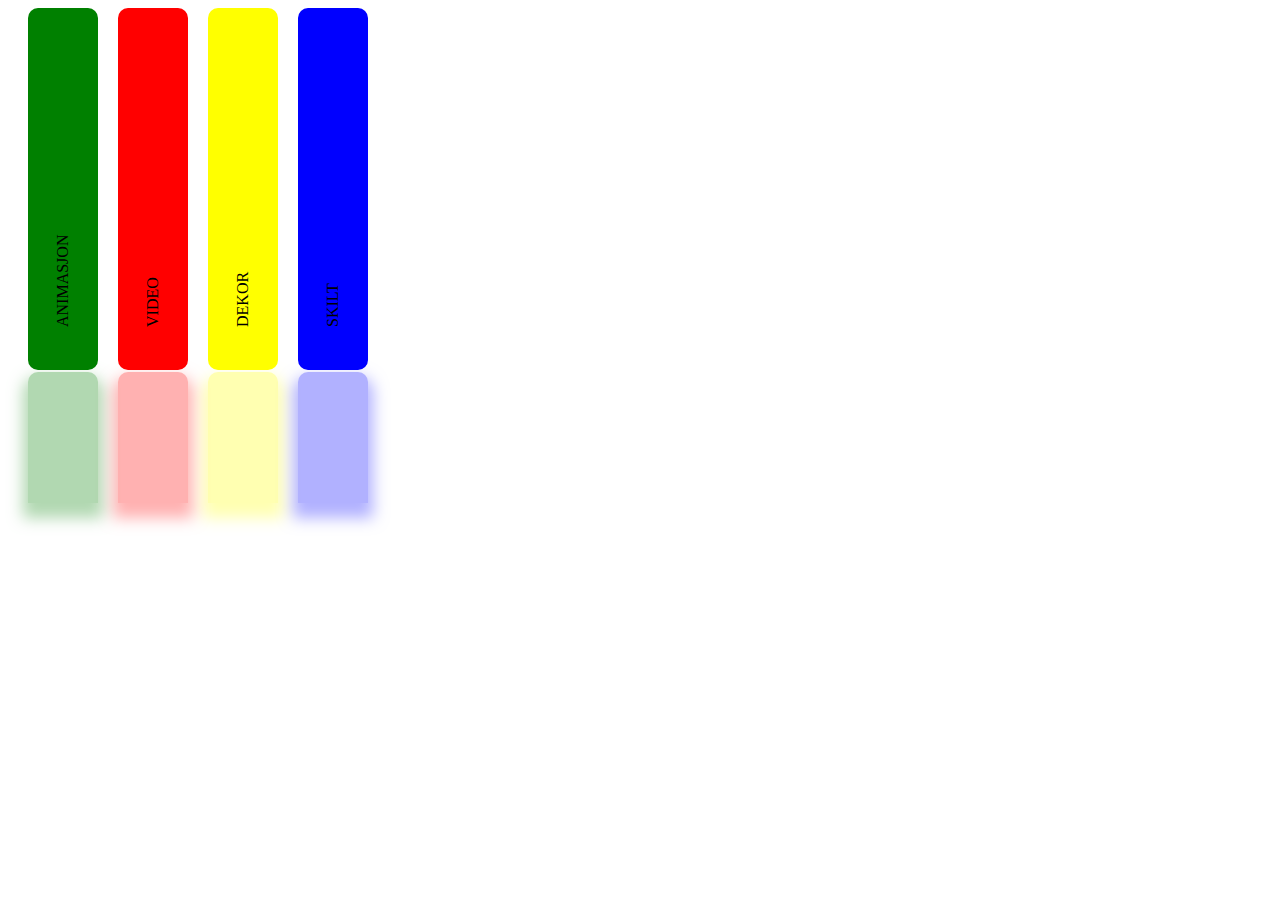
<file: button_hover.html>
<html>                                                                  
<head>                                                                  
<script type="text/javascript" src="js/jquery-1.6.3.js"></script>
<script type="text/javascript">                                          
	$(document).ready(function() {
		var a = 70; //Width 
		var b = 70; //Height
		var c = 0;	//Height & width fadeout
		
		var tIn = 350; 	//Time fade in
		var tOut = 150;	//Time fade out
		
		//On mouseover start animation in, show
		$("#box0").mouseover(function(){
			$(".whiteAnimationTop, .whiteAnimationMid, .whiteAnimationBottom").css({display:"block"});
			$(".whiteAnimationTop, .whiteAnimationMid, .whiteAnimationBottom").animate({
				width:a+"px",
				height:b+"px"
			},tIn);
		});
		
		//When mouseleave animation out, hide 
		$("#box0").mouseleave(function(){
			c=0;
			$(".whiteAnimationTop, .whiteAnimationMid, .whiteAnimationBottom").animate({
				width:c+"px",
				height:c+"px",
				display:"none"
			},tOut);
		});
		
	});
</script>  
<style type="text/css">
#box0
{
	width:70px;
	height: 362px;
	background: green;
	margin-left:20px;
	float: left;
	/**CSS3*/
	border-radius: 10px 10px;
}
#mirrorBox0{
	width:70px;
	height: 131px;
	background: green;
	margin-top:55px;
	float:left;
	/**CSS3*/
	-webkit-border-top-left-radius: 10px 10px;
	-webkit-border-top-right-radius: 10px 10px;
 	-webkit-box-shadow: 0px 10px 15px 5px green;
 	opacity: 0.3;
}
.whiteAnimationTop{
	display: none;
	margin-top:-470px; 
	background: white;
	float:left;
	z-index:-1000;
	/**CSS3*/
	
	/** Making the skew fit to the box, divide by 2. Ex box width= 70px -> skew ()0deg,35deg)*/
	transform: skew(0deg,35deg); 
	-ms-transform: skew(0deg,35deg); /* IE 9 */
	-webkit-transform: skew(0deg,35deg); /* Safari and Chrome */
	-o-transform: skew(0deg,35deg); /* Opera */
	-moz-transform: skew(0deg,35deg); /* Firefox */
	opacity:0.2;	
}
.whiteAnimationMid{
	display: none;
	margin-top:-355px; 
	background: white;
	float:left;
	z-index:-1000;
	/**CSS3*/
	transform: skew(0deg,35deg);
	-ms-transform: skew(0deg,35deg); /* IE 9 */
	-webkit-transform: skew(0deg,35deg); /* Safari and Chrome */
	-o-transform: skew(0deg,35deg); /* Opera */
	-moz-transform: skew(0deg,35deg); /* Firefox */
	opacity:0.2;	
	
}
.whiteAnimationBottom{
	display: none;
	margin-top:-240px; 
	background: white;
	float:left;
	z-index:-1000;
	/**CSS3*/
	transform: skew(0deg,35deg);
	-ms-transform: skew(0deg,35deg); /* IE 9 */
	-webkit-transform: skew(0deg,35deg); /* Safari and Chrome */
	-o-transform: skew(0deg,35deg); /* Opera */
	-moz-transform: skew(0deg,35deg); /* Firefox */
	opacity:0.2;		
}
#box1
{
	width:70px;
	height: 362px;
	background: red;
	margin-left:20px;
	float: left;
	/**CSS3*/
	border-radius: 10px 10px;
}
#mirrorBox1{
	width:70px;
	height: 131px;
	background: red;
	margin-top:55px;
	float:left;
	/**CSS3*/
	-webkit-border-top-left-radius: 10px 10px;
	-webkit-border-top-right-radius: 10px 10px;
 	-webkit-box-shadow: 0px 10px 15px 5px red;
 	opacity: 0.3;
}
#box2
{
	width:70px;
	height: 362px;
	background: yellow;
	margin-left:20px;
	float: left;
	/**CSS3*/
	border-radius: 10px 10px;
}
#mirrorBox2{
	width:70px;
	height: 131px;
	background: yellow;
	margin-top:55px;
	float:left;
	/**CSS3*/
	-webkit-border-top-left-radius: 10px 10px;
	-webkit-border-top-right-radius: 10px 10px;
 	-webkit-box-shadow: 0px 10px 15px 5px yellow;
 	opacity: 0.3;
}
#box3
{
	width:70px;
	height: 362px;
	background: blue;
	margin-left:20px;
	float: left;
	/**CSS3*/
	border-radius: 10px 10px;
}
#mirrorBox3{
	width:70px;
	height: 131px;
	background: blue;
	margin-top:55px;
	float:left;
	/**CSS3*/
	-webkit-border-top-left-radius: 10px 10px;
	-webkit-border-top-right-radius: 10px 10px;
 	-webkit-box-shadow: 0px 10px 15px 5px blue;
 	opacity: 0.3;
}
p{
	transform: rotate(270deg);
	-ms-transform: rotate(270deg); /* IE 9 */
	-webkit-transform: rotate(270deg); /* Safari and Chrome */
	-o-transform: rotate(270deg); /* Opera */
	-moz-transform: rotate(270deg); /* Firefox */
	margin-top:275px;
}


</style>
</head>                                                                 
 
 <body>

	<!-- 1st tab, -->
	<div id="box0">
		<p>ANIMASJON</p>
		<!-- Mirror-box-->
		<div id="mirrorBox0"></div>
		<!-- Fade element bottom -->
		<div class="whiteAnimationBottom"></div>
		<!-- Fade element middle -->
		<div class="whiteAnimationMid"></div>
		<!-- Fade element top -->
		<div class="whiteAnimationTop"></div>
	</div>
	
	<!-- 2nd tab -->
	<div id="box1">
		<p>VIDEO</p>
		<div id="mirrorBox1"></div>
	</div>
		
	<!-- 3rd tab -->	
	<div id="box2">
		<p>DEKOR</p>
		<div id="mirrorBox2"></div>	
	</div>
	
	<!-- 4th tab -->	
	<div id="box3">
		<p>SKILT</p>
		<div id="mirrorBox3"></div>
	</div>
	
 </body>                                                                 
 </html>
</file>
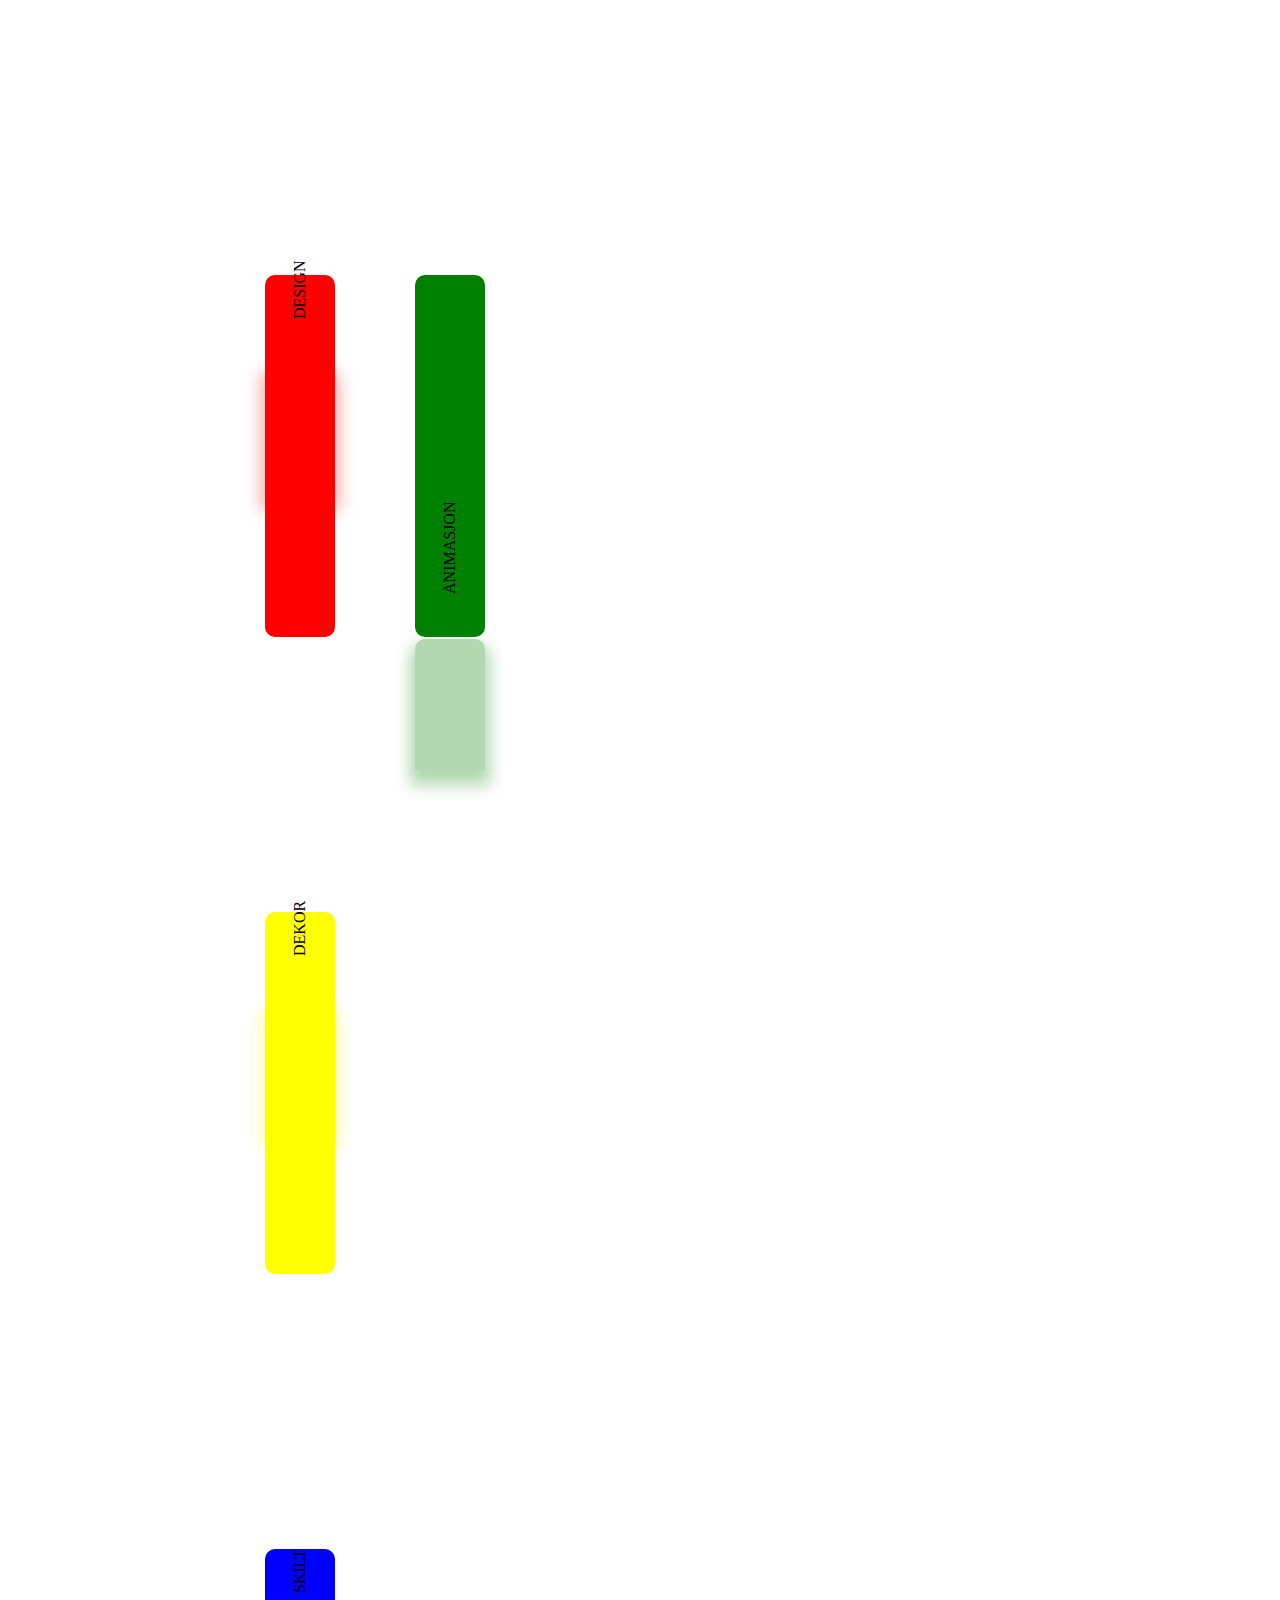
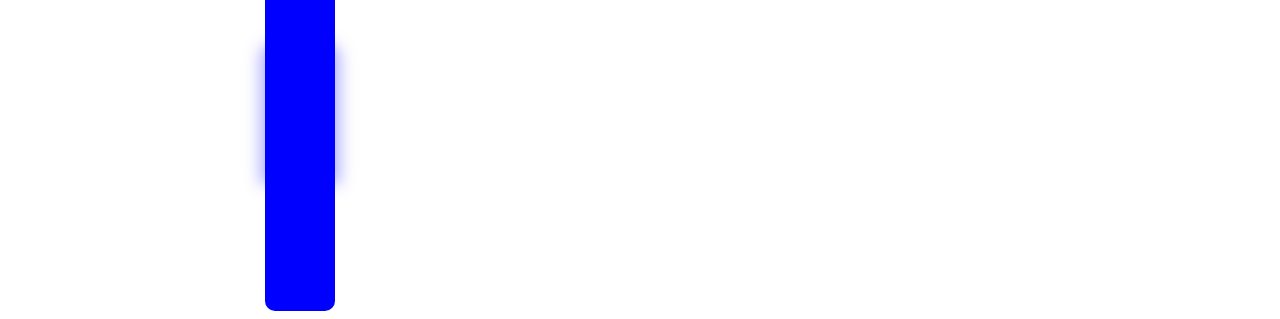
<file: button_transition.html>
<html>                                                                  
<head>                                                                  
<script type="text/javascript" src="js/jquery-1.6.3.js"></script>
<script type="text/javascript">
                                          
		var designClicked = true;
		var animationClicked = true;
		var skiltClicked = true;
		var dekorClicked = true;
		
	$(document).ready(function() {
<<<<<<< HEAD
					
=======
		
		/**
		 * Functions clicked
		 */
>>>>>>> 983278a26240cdff31995dd23466aa33ce91c514
		$("#box0").click(function(){
			if (designClicked && animationClicked && skiltClicked && dekorClicked) {
				box0();	
			}
			else {
				box0_0();
			}
			;
		});
		$("#box1").click(function(){
			if (designClicked && animationClicked && skiltClicked && dekorClicked) {
				box1();	
			}
			else{
				box1_0();
			}
			;
		});
		$("#box2").click(function(){
			if (designClicked && animationClicked && skiltClicked && dekorClicked) {
				box2();	
			}
			else{
				box2_0();
			}
			;
		});
		$("#box3").click(function(){
			if (designClicked && animationClicked && skiltClicked && dekorClicked) {
				box3();	
			}
			else{
				box3_0();
			}
			;
		});
		/**
		 * Manipulating of the boxes
		 */
		function box0 () {
			$("#box0").css({
				width:"362px",
<<<<<<< HEAD
				height:"600px",
=======
				height:"800px",
>>>>>>> 983278a26240cdff31995dd23466aa33ce91c514
				'z-index':"10000",
				'left':"20%",
				'margin-top':"-200px",
				'transform':"rotate(90deg)",
				'-moz-transform':"rotate(90deg)",
				'-webkit-transform':"rotate(90deg)",
				'-o-transform':"rotate(90deg)"
			});
<<<<<<< HEAD
			$("#mirrorBox0,#mirrorBox1,#mirrorBox2,#mirrorBox3,#box1,#box2,#box3").hide();
			$("#box1").css({'margin-left':"-200px"});
			$("#box2").css({'margin-left':"-100px"});
			$("#box3").css({'margin-left':"0"});
			
						
			$("#box1").delay(1600).show("slow").animate({'margin-top':"2px"},1000);
			$("#box2").delay(1600).show("slow").animate({'margin-top':"2px"},1350);
			$("#box3").delay(1600).show("slow").animate({'margin-top':"2px"},1700);
			
			});//End box0
		$("#box1").click(function(){
				
		});//End box1
=======
			$("#box00").css({'left':"20%",'background':"green"});
			$("#box0 p").css({'display':"none"});
			$("#contentBox, #contentBox p").css({'z-index': "10050",display:"block"});
			$("#box00,#box1,#box2,#box3").css({'top':"20px"});
			$("#mirrorBox0,#mirrorBox1,#mirrorBox2,#mirrorBox3,#box1,#box2,#box3").hide();
			$("#box00").delay(600).show("slow").animate({'top':"0"},850);
			$("#box1").delay(600).show("slow").animate({'top':"0"},1000);
			$("#box2").delay(600).show("slow").animate({'top':"0"},1350);
			$("#box3").delay(600).show("slow").animate({'top':"0"},1700);
			animationClicked = false;
		}
		
		function box0_0 () {
			if (!designClicked) {
				$("#box1").css({'background':"green"});
				//load this content
			}
			else if (!dekorClicked){
				$("#box2").css({'background':"green"})
				//loead this content
			}
			else if (!skiltClicked){
				$("#box3").css({'background':"green"})
				//load this content
			}
			else{
				$("#box0").css({'background':"green"})
			}
		}
		//End box0
		
		function box1 () {
			$("#box1").css({
				width:"362px",
				height:"800px",
				'z-index':"10000",
				'left':"20%",
				'margin-top':"-200px",
				'transform':"rotate(90deg)",
				'-moz-transform':"rotate(90deg)",
				'-webkit-transform':"rotate(90deg)",
				'-o-transform':"rotate(90deg)"
			});
			$("#box00").css({'left':"40%",'background':"red"});
			$("#contentBox").css({'z-index': "10050"});
			$("#box00,#box0,#box2,#box3").css({'top':"20px"});
			$("#mirrorBox0,#mirrorBox1,#mirrorBox2,#mirrorBox3,#box0,#box2,#box3").hide();
			$("#box0").delay(1250).show("slow").animate({'top':"0"},850);
			$("#box00").delay(1250).show("slow").animate({'top':"0"},1000);
			$("#box2").delay(1250).show("slow").animate({'top':"0"},1350);
			$("#box3").delay(1250).show("slow").animate({'top':"0"},1700);
			designClicked = false;
		}
		function box1_0 () {
			if (!animationClicked) {
				$("#box0").animate({'background-color':"red"},1000);
			}
			else if (!dekorClicked){
				$("#box2").animate({'background-color':"red"},1000);
			}
			else if (!skiltClicked){
				$("#box3").animate({'background-color':"red"},1000);
			}
			else{
				$("#box1").animate({'background-color':"red"},1000);
			}
		}
		//End box1
>>>>>>> 983278a26240cdff31995dd23466aa33ce91c514
		
		function box2 () {
			$("#box2").css({
				width:"362px",
				height:"800px",
				'z-index':"10000",
				'left':"20%",
				'margin-top':"-200px",
				'transform':"rotate(-90deg)",
				'-moz-transform':"rotate(-90deg)",
				'-webkit-transform':"rotate(-90deg)",
				'-o-transform':"rotate(-90deg)"
			});
			$("#box00").css({'left':"60%",'background':"yellow"});
			$("#contentBox").css({'z-index': "10050"});
			$("#box00,#box0,#box1,#box3").css({'top':"20px"});
			$("#mirrorBox0,#mirrorBox1,#mirrorBox2,#mirrorBox3,#box0,#box1,#box3").hide();
			$("#box0").delay(1250).show("slow").animate({'top':"0"},850);
			$("#box1").delay(1250).show("slow").animate({'top':"0"},1000);
			$("#box00").delay(1250).show("slow").animate({'top':"0"},1350);
			$("#box3").delay(1250).show("slow").animate({'top':"0"},1700);
			dekorClicked = false;
		}
		function box2_0 () {
			if (!animationClicked) {
				$("#box0").css({'background':"yellow"})
			}
			else if (!designClicked){
				$("#box1").css({'background':"yellow"})
			}
			else if (!skiltClicked){
				$("#box3").css({'background':"yellow"})
			}
			else{
				$("#box2").css({'background':"yellow"})
			}
		}
		//End box2
		
<<<<<<< HEAD
		$("#box3").click(function(){
			
		}); //End box3
=======
		function box3 () {
			$("#box3").css({
				width:"362px",
				height:"800px",
				'z-index':"10000",
				'left':"20%",
				'margin-top':"-200px",
				'transform':"rotate(-90deg)",
				'-moz-transform':"rotate(-90deg)",
				'-webkit-transform':"rotate(-90deg)",
				'-o-transform':"rotate(-90deg)"
			});
			$("#box00").css({'left':"80%",'background':"blue"});
			$("#contentBox").css({'z-index': "10050"});
			$("#box00,#box0,#box1,#box2").css({'top':"20px"});
			$("#mirrorBox0,#mirrorBox1,#mirrorBox2,#mirrorBox3,#box0,#box1,#box2").hide();
			$("#box0").delay(1250).show("slow").animate({'top':"0"},850);
			$("#box1").delay(1250).show("slow").animate({'top':"0"},1000);
			$("#box2").delay(1250).show("slow").animate({'top':"0"},1350);
			$("#box00").delay(1250).show("slow").animate({'top':"0"},1700);
			skiltClicked = false;
		}
		function box3_0 () {
			if (!animationClicked) {
				$("#box0").css({'background':"blue"})
			}
			else if (!designClicked){
				$("#box1").css({'background':"blue"})
			}
			else if (!dekorClicked){
				$("#box2").css({'background':"blue"})
			}
			else{
				$("#box3").css({'background':"blue"})
			}
		}
		//End box3
		
		
>>>>>>> 983278a26240cdff31995dd23466aa33ce91c514
			
		/**
		var a = 70; //Width 
		var b = 70; //Height
		var c = 0;	//Height & width fadeout
		
		var tIn = 350; 	//Time fade in
		var tOut = 150;	//Time fade out
		
		//On mouseover start animation in, show
		$("#box0").mouseover(function(){
			if(isRotated!=true){
				$(".whiteAnimationTop, .whiteAnimationMid, .whiteAnimationBottom").css({display:"block"});
				$(".whiteAnimationTop, .whiteAnimationMid, .whiteAnimationBottom").animate({
					width:a+"px",
					height:b+"px"
				},tIn);
			}
			
		});
		
		//When mouseleave animation out, hide 
		$("#box0").mouseleave(function(){
			c=0;
			$(".whiteAnimationTop, .whiteAnimationMid, .whiteAnimationBottom").animate({
				width:c+"px",
				height:c+"px",
				display:"none"
			},tOut);
		});
		*/
		
		
		
	});
</script>  
<style type="text/css">
#wrapp{
	margin-left:auto;
	margin-right:auto;
	width: 750px;
	position: relative;
}

#contentBox{
	width: 362px;
	height:800px;
	margin-top: -200px;
	float:left;
	z-index: -5500;
	position: absolute;
		left: 20%;
	/**CSS3*/
	border-radius: 10px 10px;
	transform: rotate(90deg);
	-ms-transform: rotate(90deg); /* IE 9 */
	-webkit-transform: rotate(90deg); /* Safari and Chrome */
	-o-transform: rotate(90deg); /* Opera */
	-moz-transform: rotate(90deg); /* Firefox */
}

#contentBox p{
	display: none;
	color: black;
}

#box00{
	display: none;
	width:70px;
	height: 362px;
<<<<<<< HEAD
	background: green;
	margin-left:20px;
	margin-top: 14px;
=======
	background: gray;
	position: absolute;
		left: 10%;
>>>>>>> 983278a26240cdff31995dd23466aa33ce91c514
	float: left;
	/**CSS3*/
	border-radius: 10px 10px;
}

#box0{
	width:70px;
	height: 362px;
	background: green;
	position: absolute;
		left:20%;
	float: left;
	/**CSS3*/
	border-radius: 10px 10px;
	transition:90deg 1s, height 1s;
	-moz-transition:width 1s, height 1s, -moz-transform 1s; /* Firefox 4 */
	-webkit-transition:width 1s, height 1s, -webkit-transform 1s; /* Safari and Chrome */
	-o-transition:width 1s, height 1s, -o-transform 1s; /* Opera */
}
#mirrorBox0{
	width:70px;
	height: 131px;
	background: green;
	margin-top:55px;
	float:left;
	/**CSS3*/
	-webkit-border-top-left-radius: 10px 10px;
	-webkit-border-top-right-radius: 10px 10px;
 	-webkit-box-shadow: 0px 10px 15px 5px green;
 	opacity: 0.3;
}
#box1
{
	width:70px;
	height: 362px;
	background: red;
<<<<<<< HEAD
	margin-left:20px;
	margin-top: 14px;
=======
	position: absolute;
		left: 40%;
>>>>>>> 983278a26240cdff31995dd23466aa33ce91c514
	float: left;
	/**CSS3*/
	border-radius: 10px 10px;
	transition:90deg 1s, height 1s;
	-moz-transition:width 1s, height 1s, -moz-transform 1s; /* Firefox 4 */
	-webkit-transition:width 1s, height 1s, -webkit-transform 1s; /* Safari and Chrome */
	-o-transition:width 1s, height 1s, -o-transform 1s; /* Opera */
}
#mirrorBox1{
	width:70px;
	height: 131px;
	background: red;
	margin-top:55px;
	float:left;
	/**CSS3*/
	-webkit-border-top-left-radius: 10px 10px;
	-webkit-border-top-right-radius: 10px 10px;
 	-webkit-box-shadow: 0px 10px 15px 5px red;
 	opacity: 0.3;
}
#box2
{
	width:70px;
	height: 362px;
	background: yellow;
<<<<<<< HEAD
	margin-left:20px;
	margin-top: 14px;
=======
	position: absolute;
		left: 60%;
>>>>>>> 983278a26240cdff31995dd23466aa33ce91c514
	float: left;
	/**CSS3*/
	border-radius: 10px 10px;
	transition:-90deg 1s, height 1s;
	-moz-transition:width 1s, height 1s, -moz-transform 1s; /* Firefox 4 */
	-webkit-transition:width 1s, height 1s, -webkit-transform 1s; /* Safari and Chrome */
	-o-transition:width 1s, height 1s, -o-transform 1s; /* Opera */
}
#mirrorBox2{
	width:70px;
	height: 131px;
	background: yellow;
	margin-top:55px;
	float:left;
	/**CSS3*/
	-webkit-border-top-left-radius: 10px 10px;
	-webkit-border-top-right-radius: 10px 10px;
 	-webkit-box-shadow: 0px 10px 15px 5px yellow;
 	opacity: 0.3;
}
#box3
{
	width:70px;
	height: 362px;
	background: blue;
<<<<<<< HEAD
	margin-left:20px;
	margin-top: 14px;
=======
	position: absolute;
		left:80%;
>>>>>>> 983278a26240cdff31995dd23466aa33ce91c514
	float: left;
	/**CSS3*/
	border-radius: 10px 10px;
	transition:-90deg 1s, height 1s;
	-moz-transition:width 1s, height 1s, -moz-transform 1s; /* Firefox 4 */
	-webkit-transition:width 1s, height 1s, -webkit-transform 1s; /* Safari and Chrome */
	-o-transition:width 1s, height 1s, -o-transform 1s; /* Opera */
}
#mirrorBox3{
	width:70px;
	height: 131px;
	background: blue;
	margin-top:55px;
	float:left;
	/**CSS3*/
	-webkit-border-top-left-radius: 10px 10px;
	-webkit-border-top-right-radius: 10px 10px;
 	-webkit-box-shadow: 0px 10px 15px 5px blue;
 	opacity: 0.3;
}

.whiteAnimationTop{
	display: none;
	margin-top:-470px; 
	background: white;
	float:left;
	z-index:-1000;
	/**CSS3*/
	
	/** Making the skew fit to the box, divide by 2. Ex box width= 70px -> skew ()0deg,35deg)*/
	transform: skew(0deg,35deg); 
	-ms-transform: skew(0deg,35deg); /* IE 9 */
	-webkit-transform: skew(0deg,35deg); /* Safari and Chrome */
	-o-transform: skew(0deg,35deg); /* Opera */
	-moz-transform: skew(0deg,35deg); /* Firefox */
	opacity:0.2;	
}
.whiteAnimationMid{
	display: none;
	margin-top:-355px; 
	background: white;
	float:left;
	z-index:-1000;
	/**CSS3*/
	transform: skew(0deg,35deg);
	-ms-transform: skew(0deg,35deg); /* IE 9 */
	-webkit-transform: skew(0deg,35deg); /* Safari and Chrome */
	-o-transform: skew(0deg,35deg); /* Opera */
	-moz-transform: skew(0deg,35deg); /* Firefox */
	opacity:0.2;	
	
}
.whiteAnimationBottom{
	display: none;
	margin-top:-240px; 
	background: white;
	float:left;
	z-index:-1000;
	/**CSS3*/
	transform: skew(0deg,35deg);
<<<<<<< HEAD
	-ms-transform: skew(0deg,35deg); /* IE 9 */
=======
	-ms-transform:90deg0deg,35deg); /* IE 9 */
>>>>>>> 983278a26240cdff31995dd23466aa33ce91c514
	-webkit-transform: skew(0deg,35deg); /* Safari and Chrome */
	-o-transform: skew(0deg,35deg); /* Opera */
	-moz-transform: skew(0deg,35deg); /* Firefox */
	opacity:0.2;		
}

p{
	transform: rotate(270deg);
	-ms-transform: rotate(270deg); /* IE 9 */
	-webkit-transform: rotate(270deg); /* Safari and Chrome */
	-o-transform: rotate(270deg); /* Opera */
	-moz-transform: rotate(270deg); /* Firefox */
	margin-top:275px;
}


</style>
</head>                                                                 
 
 <body>
<div id="wrapp">
	<!-- Hidden boxes -->
	<div id="box00"></div>
	<div id="contentBox">
		<p>Lorem ipsum colored alle er fine.Lorem ipsum colored alle er fine.Lorem ipsum colored alle er fine.</p>
	</div>
	<!-- 1st tab, -->
	<div id="box0">
		<p>ANIMASJON</p><!-- Should be programmed so it only appears on hover -->
		<!-- Mirror-box-->
			
		<div id="mirrorBox0"></div>
		<!-- Fade element bottom -->
		<div class="whiteAnimationBottom"></div>
		<!-- Fade element middle -->
		<div class="whiteAnimationMid"></div>
		<!-- Fade element top -->
		<div class="whiteAnimationTop"></div>
	</div>	
	
	<!-- 2nd tab -->
	<div id="box1">
		<p>DESIGN	</p>
		<div id="mirrorBox1"></div>
	</div>
		
	<!-- 3rd tab -->	
	<div id="box2">
		<p>DEKOR</p>
		<div id="mirrorBox2"></div>	
	</div>
	
	<!-- 4th tab -->	
	<div id="box3">
		<p>SKILT</p>
		<div id="mirrorBox3"></div>
	</div>
</div>
 </body>                                                                 
 </html>
</file>
